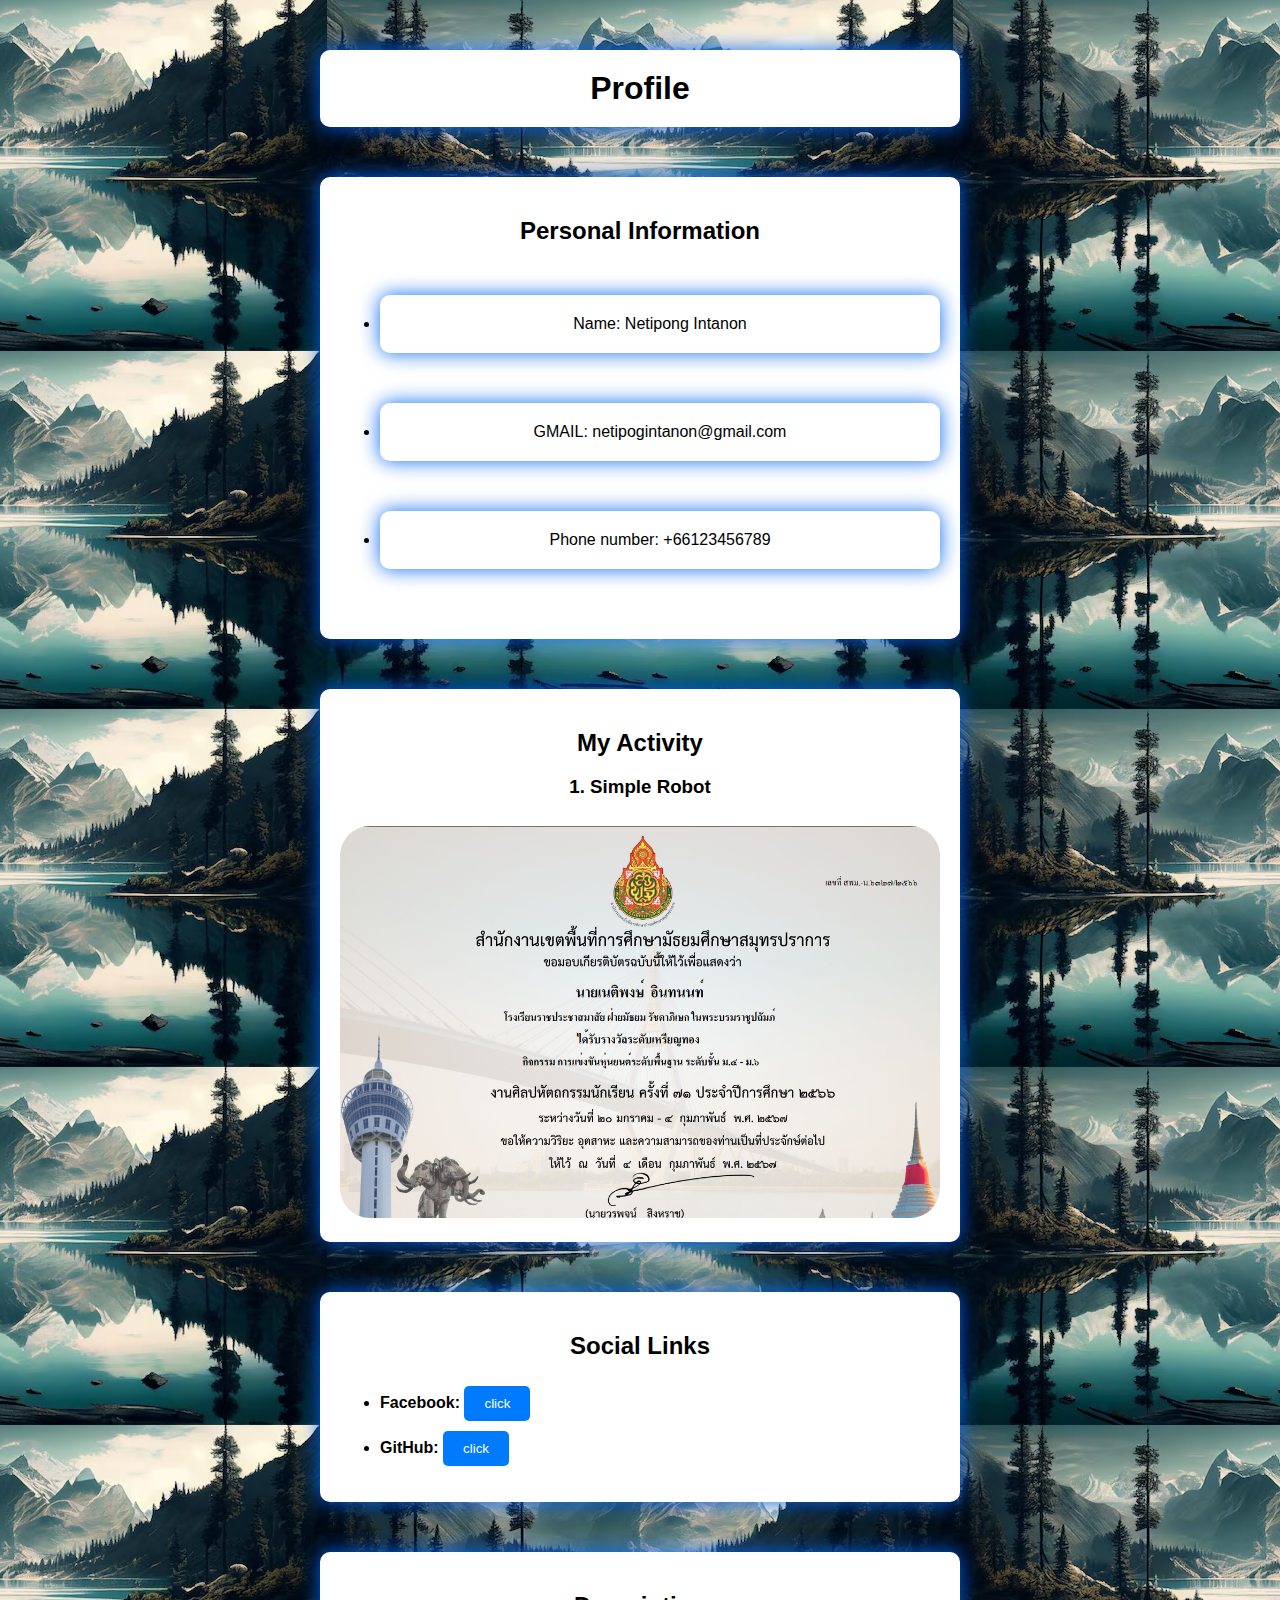
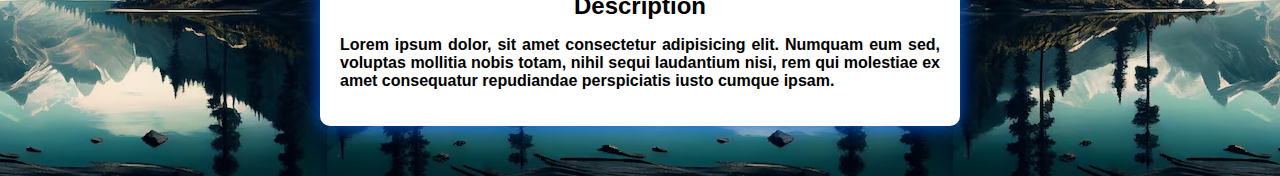
<file: index.html>
<!DOCTYPE html>
<html lang="en">
<head>
    <meta charset="UTF-8">
    <meta name="viewport" content="width=device-width, initial-scale=1.0">
    <title>Profile</title>
    <link rel="stylesheet" href="style.css">
    <style>
        .head{
            font-family: 'Gill Sans', 'Gill Sans MT', Calibri, 'Trebuchet MS', sans-serif;

        }
    </style>
</head>
<body>
    <header>
        <h1 class="container">Profile</h1>
    </header>

    <main>
        <section class="container">
            <h2 class="head">Personal Information</h2>
            <ul>
                <li class="container container1">Name: Netipong Intanon</li>
                <li class="container container2">GMAIL: netipogintanon@gmail.com</li>
                <li class="container container3">Phone number: +66123456789</li>
            </ul>
        </section>

        <section class="container">
            <h2 class="head">My Activity</h2>
            <article>
                <h3>1. Simple Robot</h3>
                <img src="img/art.png" alt="Certificate">
            </article>
        </section>

        <section class="container">
            <h2 class="head">Social Links</h2>
            <ul class="head1">
                <li><b>Facebook:</b> <a href="https://www.facebook.com/profile.php?id=100090826585276" target="_blank" rel="noopener noreferrer" title="Facebook Profile">
                    <button type="button">click</button>
                </a></li>
                <li><b>GitHub:</b> <a href="https://github.com/NetipongZaza" target="_blank" rel="noopener noreferrer" title="GitHub Profile">
                    <button type="button">click</button>
                </a></li>
            </ul>
        </section>

        <section class="container">
            <h2 class="head">Description</h2>
            <p class="text">
                <b>Lorem ipsum dolor, sit amet consectetur adipisicing elit. Numquam eum sed, voluptas mollitia nobis totam, nihil sequi laudantium nisi, rem qui molestiae ex amet consequatur repudiandae perspiciatis iusto cumque ipsam.</b>
            </p>
        </section>
    </main>
</body>
</html>
</file>
<file: style.css>
/* Reset */
body {
    font-family: Arial, sans-serif;
    margin: 0;
    padding: 0;
    background-color: #000000;
    background-image: url("img/backgrounnd.avif");
    background-position: center;
}

/* Container Styles */
.container {
    max-width: 600px;
    margin: 50px auto;
    padding: 20px;
    background-color: #ffffff;
    border-radius: 10px;
    box-shadow: 0 0 20px rgba(0, 99, 247, 0.966);
    text-align: center;
}

/* Headings */
.head {
    color: #000; /* Changed to black for better readability */
    margin-bottom: 15px;
}

.head1 {
    text-align: left; /* Adjusted alignment for better readability */
}

/* Images */
img {
    max-width: 100%;
    height: auto;
    border-radius: 30px;
    margin-top: 10px;
}

/* Buttons */
button {
    background-color: #007bff;
    color: #fff;
    border: none;
    padding: 10px 20px;
    border-radius: 5px;
    cursor: pointer;
    margin-top: 10px;
    transition: background-color 0.3s ease;
}

button:hover {
    background-color: #ff0000;
}

button:focus {
    outline: none;
    box-shadow: 0 0 0 3px rgba(0, 123, 255, 0.5);
}

button:disabled {
    background-color: #cccccc;
    color: #666666;
    cursor: not-allowed;
}

/* Text Alignment */
.text {
    text-align: justify; /* Adjusted alignment for better readability */
}

/* Sticky Header */
h1#containerM {
    position: sticky;
    top: 0;
}
</file>
